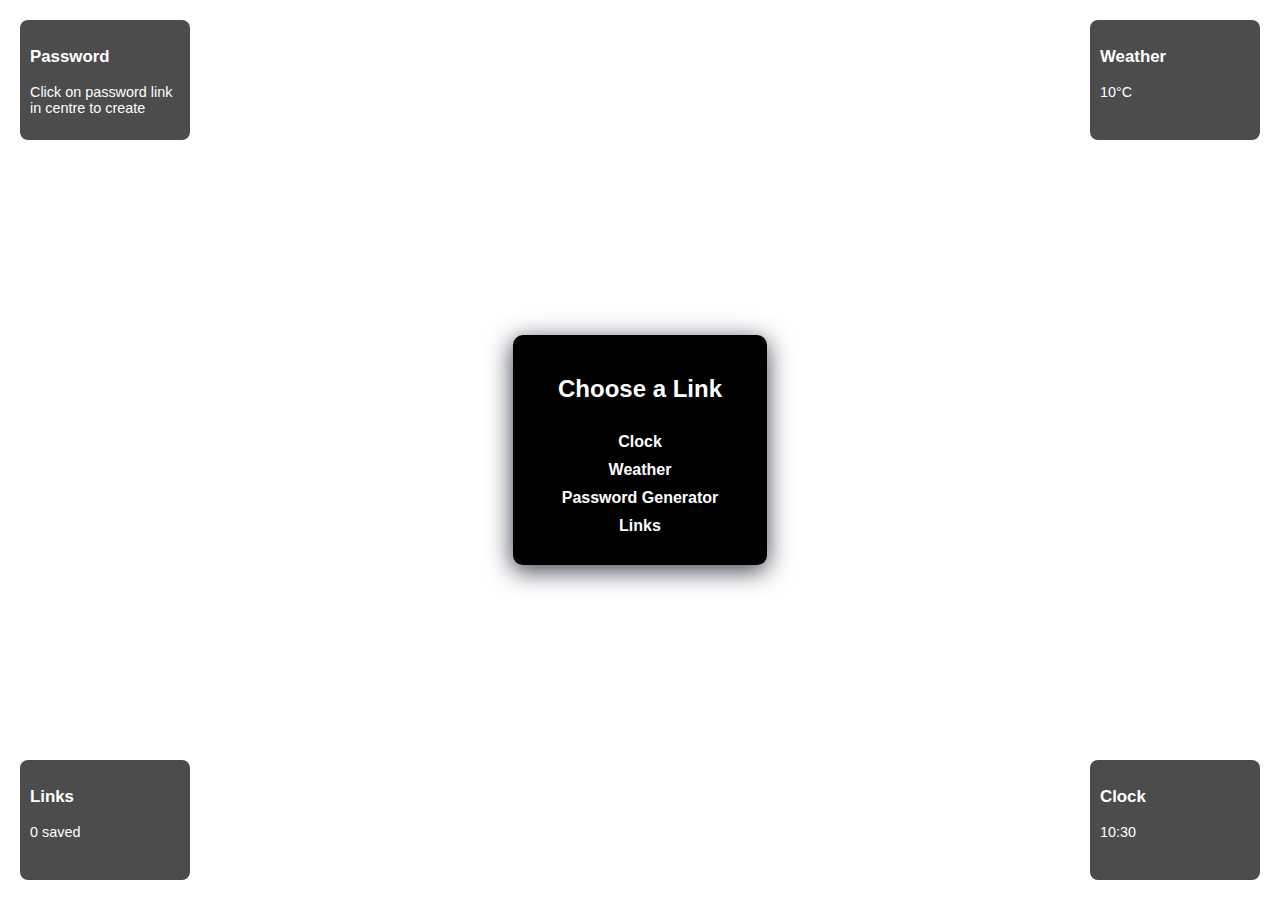
<file: index.html>
<!DOCTYPE html>
<html lang="es">
<head>
  <meta charset="utf-8" />
  <meta name="viewport" content="width=device-width,initial-scale=1" />
  <title>Dashboard</title>
  <link rel="stylesheet" href="style.css">
</head>
<body>
 <div class="dashboard-container">

  <div class="main-card">
    <h2>Choose a Link</h2>
    <div class="links">
      <a href="../clock/index.html">Clock</a>
      <a href="../weather/index.html">Weather</a>
      <a href="../password/index.html">Password Generator</a>
      <a href="../links/index.html">Links</a>
    </div>
  </div>

  <div class="mini-card password-card">
    <h3>Password</h3>
    <p id="password-preview">errorifyouseethis</p>
  </div>

  <div class="mini-card weather-card">
    <h3>Weather</h3>
    <p id="weather-preview">10°C</p>
  </div>

  <div class="mini-card links-card">
    <h3>Links</h3>
    <p id="links-preview">3 saved</p>
  </div>

  <div class="mini-card clock-card">
    <h3>Clock</h3>
    <p id="clock-preview">10:30</p>
  </div>

</div>
  <script src="dashboard.js" defer></script>
  <script src="bckimg.js" defer></script>
</body>
</html>
</file>
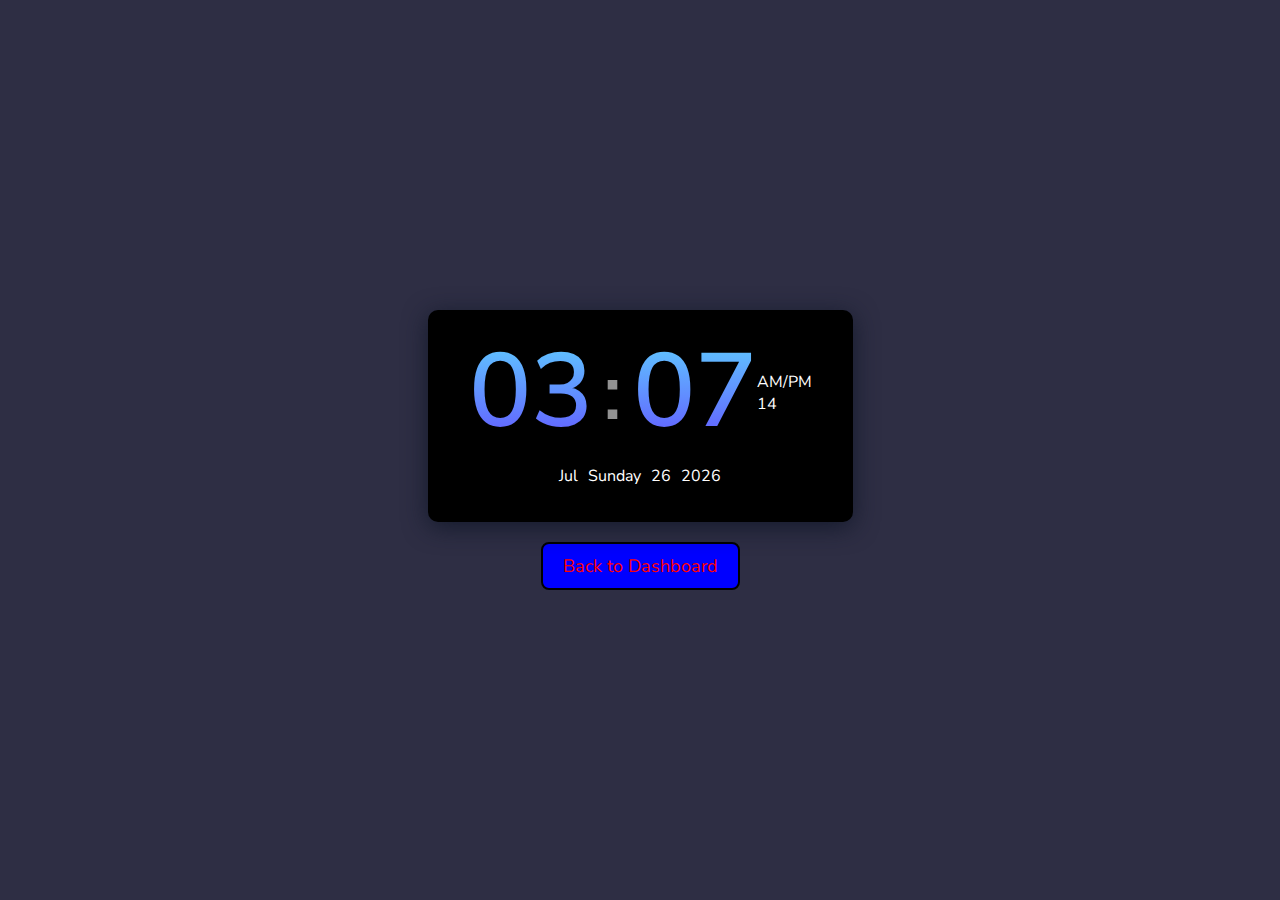
<file: clock/index.html>
<!DOCTYPE html>
<html lang="en">
<head>
    <meta charset="UTF-8" />
    <meta name="viewport" content="width=device-width, initial-scale=1.0" />
    <title>Digital Clock</title>

    
    <link rel="stylesheet" href="style.css">
    <link rel="stylesheet" href="https://unicons.iconscout.com/release/v4.2.0/css/line.css">
</head>
<body>
    <div class="digital-clock">
        <div class="time">
            <span class="hours">03</span>
            <span class="dots">:</span>
            <span class="mins">07</span>
            <div class="right-side">
                <span class="period">AM/PM</span>
                <span class="seconds">14</span>
            </div>
        </div>
       <div class="calendar">
        <span class="month-name">Month</span>
        <span class="day-name">Day</span>
        <span class="day-number">05</span>
        <span class="year">2525</span>
       </div>
<div class="time-message"></div>
    </div>
   <a class="back-btn" href="../index.html"> Back to Dashboard</a>
  

  
    <script src="../bckimg.js" defer></script>
    <script src="script.js"></script>
</body>
</html>
</file>
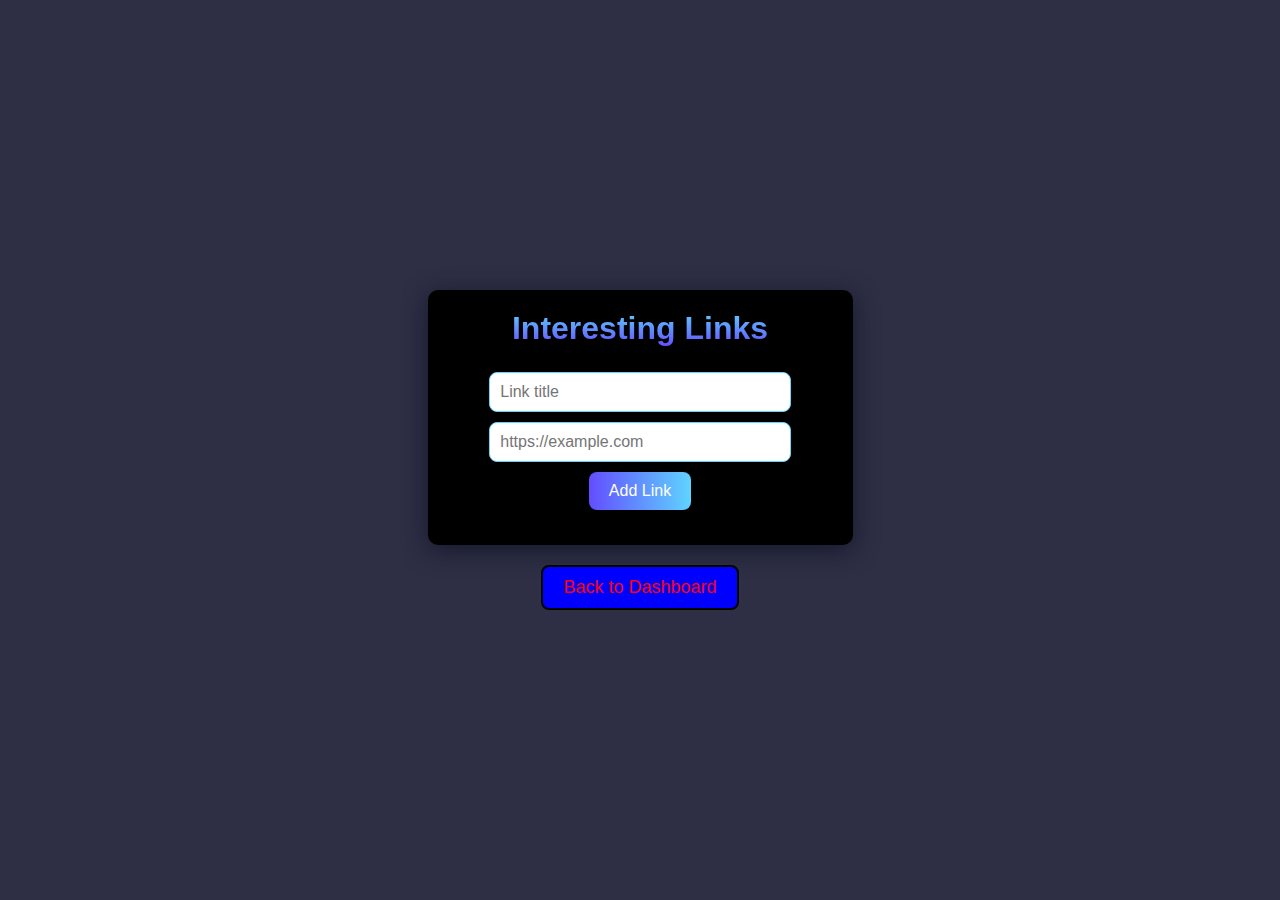
<file: links/index.html>
<!DOCTYPE html>
<html lang="es">
<head>
    <meta charset="UTF-8">
    <meta name="viewport" content="width=device-width, initial-scale=1.0">
    <title>Interesting Links</title>
    <link rel="stylesheet" href="style.css">
</head>
<body>
    <div class="container">
        <h1>Interesting Links</h1>
    <div class="form">
        <input type="text" id="linkTitle" placeholder="Link title">
        <input type="url" id="linkUrl" placeholder="https://example.com">
        <button id="addLinkBtn">Add Link</button>
    </div>

    <div id="linksList"></div>
</div>

  <a class="back-btn" href="../index.html"> Back to Dashboard</a>
   <script src="../bckimg.js" defer></script> 
  <script src="script.js"></script>
</body>
</html>
</file>
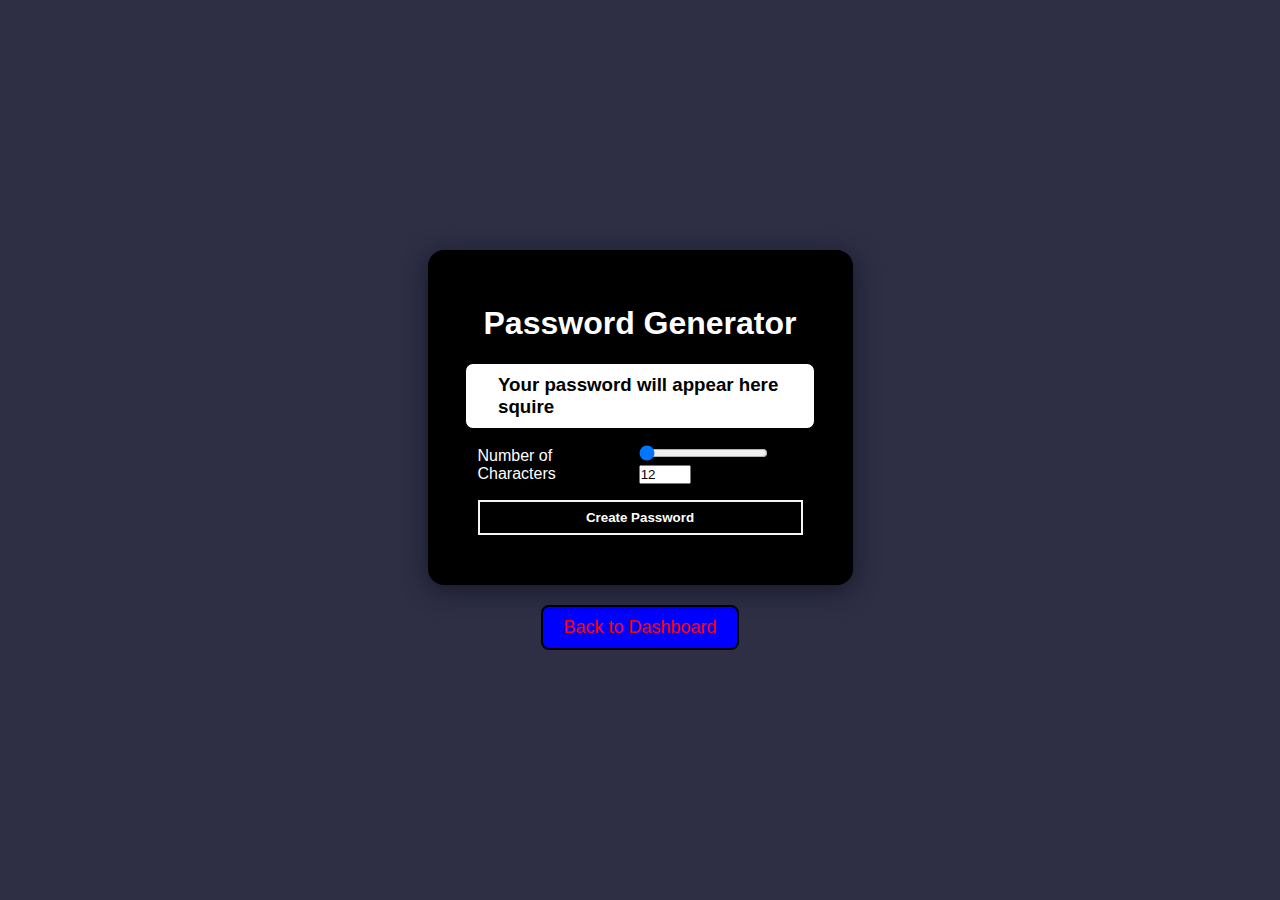
<file: password/index.html>
<!DOCTYPE html>
<html lang="es">
<head>
    <meta charset="UTF-8">
    <meta name="viewport" content="width=device-width, initial-scale=1.0">
    <link rel="stylesheet" href="style.css">
    <script src="../bckimg.js" defer></script>
    <script src="script.js" defer></script>
    <title>Password Maker</title>
</head>
<body>
    <div class="container">
        <h1> Password Generator</h1>
        <h3 class="passwordBox">Your password will appear here squire</h3>
        <form id= "passwordMaker" class="form">
            <label for= "characterAmountNumber">Number of Characters</label>
           <div>
            <input type="range" min="12" max="50" value="12" id= "characterAmountRange">
            <input type="number" min="12" max="50" value="12" id= "characterAmountNumber">
           
           </div>
              <button class="submit" type="submit">Create Password</button>
        </form>
    </div>
    <a class="back-btn" href="../index.html"> Back to Dashboard</a>
</body>
</html>
</file>
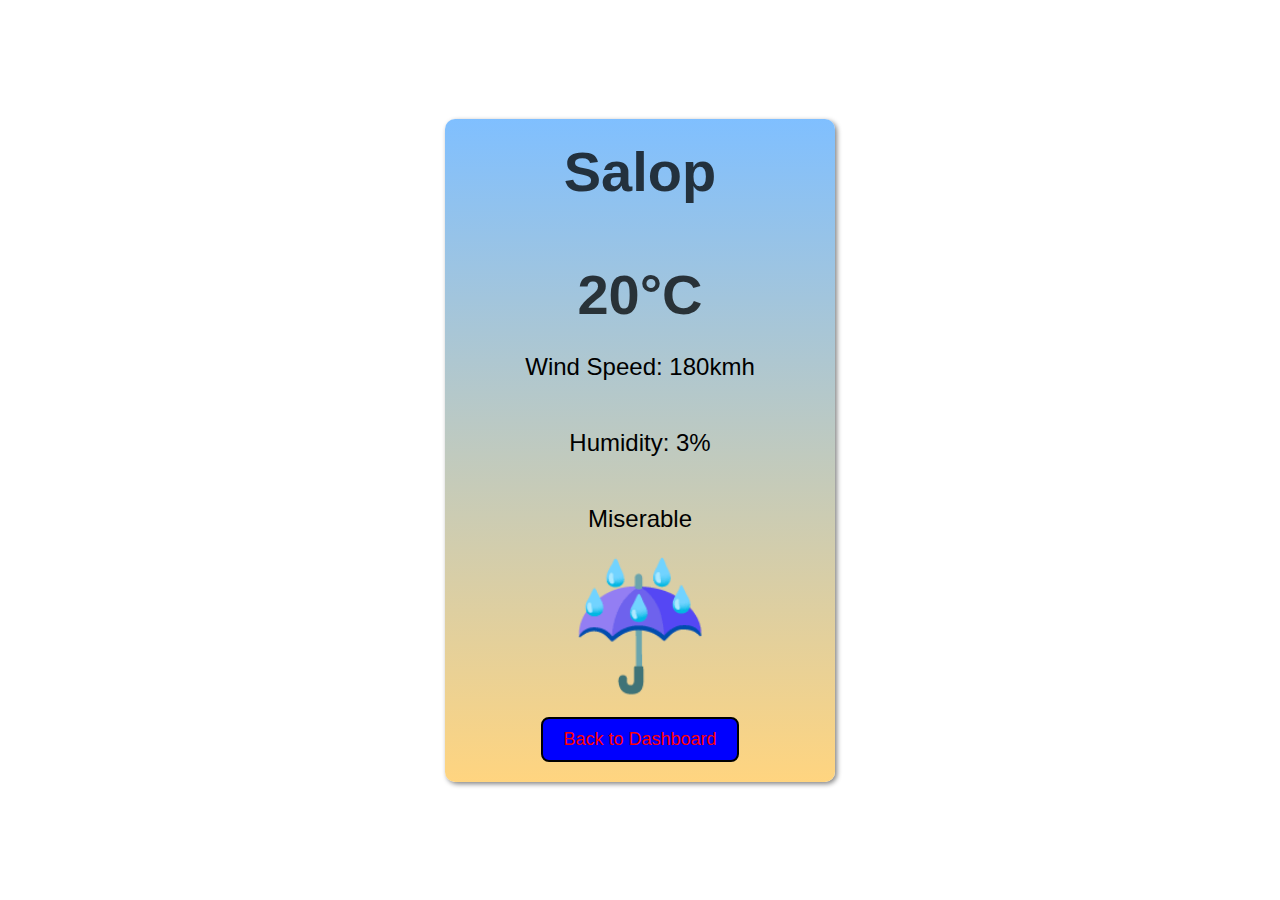
<file: weather/index.html>
<!DOCTYPE html>
<html lang="es">
<head >
  <meta charset="utf-8" />
  <meta name="viewport" content="width=device-width,initial-scale=1" />
  <title>Dashboard</title>
  <link rel="stylesheet" href="style.css">
  <script src="../bckimg.js" defer></script>
</head>
<body>
 
    <div class="card">
        <h1 class="cityDisplay">Salop</h1>
        <p class="tempDisplay">20°C</p>
        <p class="windSpeed">Wind Speed: 180kmh</p>
        <p class="humidityDisplay">Humidity: 3%</p>
        <p class="weatherDescription">Miserable</p>
        <p class="weatherIcon">&#9748</p>

        <a class="back-btn" href="../index.html"> Back to Dashboard</a>
    
    </div>

      
     <script src="script.js"></script>
</body>
</html>
</file>
<file: style.css>
body {
    font-family: sans-serif;
    margin: 0;
    display: flex;
    flex-direction: column;
    align-items: center;
    justify-content: center;    
    min-height: 100vh;  
    background-repeat: no-repeat;      
    background-size: contain;            
    background-position: center;       

}

dashboard-container {
  width: 100%;
  height: 100%;
  position: relative;
}

.main-card {
    position: absolute;
    top: 50%;
    left: 50%;
    transform: translate(-50%, -50%);
    color: #fff; 
    background-color: #000; 
    padding: 20px 45px;
    border-radius: 10px;
    display: flex;
    justify-content: center;
    align-items: center;
    flex-direction: column;
    box-shadow: 0 5px 25px rgba(14, 21, 37, 0.8);
    z-index: 1;
    text-align: center;
}

.main-card .links a {
    display: block;
    margin: 10px 0;
    text-decoration: none;
    color: #fff; 
    font-weight: bold;
}

.main-card .links a:hover {
    color: #634dff;
}
.mini-card {
  position: absolute;
  width: 150px;
  height: 100px;
  padding: 10px;
  background-color: rgba(0,0,0,0.7);
  color: white;
  border-radius: 8px;
  font-size: 0.9rem;
}

.mini-card img {
    width: 40px;
    height: 40px;
    margin-top: 5px;
    background-color: rgba(0,0,0,0.7);
}

.password-card { top: 20px; left: 20px; }
.weather-card { top: 20px; right: 20px; }
.links-card { bottom: 20px; left: 20px; }
.clock-card { bottom: 20px; right: 20px; }
</file>
<file: clock/style.css>
@import url('https://fonts.googleapis.com/css2?family=Nunito+Sans:ital,opsz,wght@0,6..12,200..1000;1,6..12,200..1000&display=swap');

*{
    margin:0;
    padding: 0;
    box-sizing: border-box;
    font-family: 'Nunito Sans', sans-serif;
}

body {
    min-height: 100vh;
    display: flex;
    flex-direction: column;
    justify-content: center;
    align-items: center;
    background-color: #2e2e44;
}

.digital-clock{
    position: relative;
    color: #fff;
    background-color: #000;
    width: 425px;
    padding: 20px 45px;
    box-shadow: 0 5px 25px rgba(14,21, 37, 0.8);
    border-radius: 10px;
    display: flex;
    justify-content: center;
    align-items: center;
    flex-direction: column;
}

.time{
    position: relative;
    display: flex;
    justify-content: center;
    align-items: center;
}

.hours, .mins, .dots{
    display: flex;
    justify-content: center;
    align-items: center;
    font-weight: 600;
    padding: 0 10px;
    line-height: 125px;
}

.hours, .mins {
    font-size: 6.5em;
    width: 125px;
}

.dots {
    font-size: 5em;
    color: #929292;
}

.back-btn {
    display: block; 
    
    margin-top: 20px;
    text-decoration: none;
    padding: 10px 20px;
    border: 2px solid #000;
    background-color: blue;
    color: red;
    border-radius: 8px;
    font-size: 18px;
}

.back-btn:hover {
    background: #000;
    color: #fff;
    cursor: grab;
}

.hours {
    background: -webkit-linear-gradient(90deg, #634dff, #5fd4ff);
    -webkit-text-fill-color: transparent;
    -webkit-background-clip: text;
}

.mins {
    background: -webkit-linear-gradient(90deg, #634dff, #5fd4ff);
    -webkit-text-fill-color: transparent;
    -webkit-background-clip: text;
}

.calendar{
    display: flex;
    justify-content: center;
    align-items: center;
    gap: 10px; 
    margin-top: 10px;
}

.time-message { 
    margin-top: 15px;
    font-size: 1.2rem;
    color: #ffcc00;
    text-align: center;
}
</file>
<file: links/style.css>
* {
    margin: 0;
    padding: 0;
    box-sizing: border-box;
    font-family: 'Nunito Sans', sans-serif;
}


body {
    min-height: 100vh;
    display: flex;
    flex-direction: column;
    justify-content: center;
    align-items: center;
    background-color: #2e2e44;
}


.container {
    background-color: #000;
    width: 425px;
    padding: 20px 45px;
    box-shadow: 0 5px 25px rgba(14,21,37,0.8);
    border-radius: 10px;
    display: flex;
    flex-direction: column;
    align-items: center;
    gap: 15px;
}


.container h1 {
    color: #fff;
    font-size: 2rem;
    text-align: center;
    margin-bottom: 10px;
    background: -webkit-linear-gradient(90deg, #634dff, #5fd4ff);
    -webkit-text-fill-color: transparent;
    -webkit-background-clip: text;
}

.form {
    display: flex;
    flex-direction: column;
    width: 100%;
    gap: 10px;
    align-items: center;
}

.form input {
    width: 90%;
    padding: 10px;
    border-radius: 8px;
    border: 1px solid #5fd4ff;
    outline: none;
    font-size: 1rem;
}

.form input:focus {
    border-color: #634dff;
}

#addLinkBtn {
    padding: 10px 20px;
    border-radius: 8px;
    border: none;
    background: linear-gradient(90deg, #634dff, #5fd4ff);
    color: #fff;
    font-size: 1rem;
    cursor: pointer;
    transition: 0.3s;
}

#addLinkBtn:hover {
    background: linear-gradient(90deg, #5fd4ff, #634dff);
}


#linksList {
    width: 100%;
    display: flex;
    flex-direction: column;
    gap: 10px;
}

.link-item {
    display: flex;
    justify-content: space-between;
    align-items: center;
    background-color: #1a1a1a;
    padding: 10px;
    border-radius: 8px;
}

.link-item a {
    color: #fff;
    text-decoration: none;
    font-weight: 600;
}

.link-item a:hover {
    text-decoration: underline;
}

.delete-btn {
    padding: 5px 10px;
    border: none;
    border-radius: 6px;
    background-color: red;
    color: #fff;
    cursor: pointer;
}

.delete-btn:hover {
    background-color: darkred;
}

.back-btn {
    display: inline-block; 
    
    margin-top: 20px;
    text-decoration: none;
    padding: 10px 20px;
    border: 2px solid #000;
    background-color: blue;
    color: red;
    border-radius: 8px;
    font-size: 18px;
}

.back-btn:hover {
    background: #000;
    color: #fff;
    cursor: grab;
}
</file>
<file: password/style.css>
*{
    margin:0;
    padding: 0;
    box-sizing: border-box;
    font-family: 'Nunito Sans', sans-serif;
}

body {
    min-height: 100vh;
    display: flex;
    margin: 0;
    font-family: 'Nunito Sans', sans-serif;
    flex-direction: column;
    justify-content: center;
    align-items: center;
    background-color: #2e2e44;
}
.container {
 position: relative;
    color: #fff;
    background-color: #000;
    border: 2px solid black;
    width: 425px;
    padding: 3rem;
    box-shadow: 0 5px 25px rgba(14,21, 37, 0.8);
    border-radius: 1rem;
    display: flex;
    justify-content: center;
    align-items: center;
    flex-direction: column;
}

h1 {
    margin:5px;
    text-align: center;
}

.passwordBox {
    background-color: white;
    color: #000;
    padding: 2rem;
    border: 1px solid #000;
    margin: 1rem;
    height: 2rem;
    width: 350px;
    display: flex;
    justify-content: center;
    align-items: center;
    word-break: break-all;
    border-radius: 0.5rem;
}

.form{
    display: grid;
    grid-template-columns: auto auto;
    row-gap: 1rem;
    column-gap: 3rem;
    justify-content: center;
    align-items: center;
}

.submit{
   grid-column: span 2;
    background-color: transparent;
   border: 2px solid whitesmoke;
   color: white;
   padding: .5rem 1rem;
   font-weight: bold;
   cursor: pointer;
}

.submit:hover{
    background-color: #ffffff33;
}
    
.back-btn {
        display: block; 
        
        margin-top: 20px;
        text-decoration: none;
        padding: 10px 20px;
        border: 2px solid #000;
        background-color: blue;
        color: red;
        border-radius: 8px;
        font-size: 18px;
}
    
.back-btn:hover {
        background: #000;
        color: #fff;
        cursor: grab;
}
</file>
<file: weather/style.css>
body {
    font-family: sans-serif;
    
    margin: 0;
    display: flex;
    flex-direction: column;
    align-items: center;
    justify-content: center;    
    min-height: 100vh;  
    background-repeat: no-repeat;      /* prevent tiling */
    background-size: contain;            /* stretch to fill viewport */
    background-position: center;       /* center the image */

}


.card{
    position: relative;
    background: linear-gradient(180deg, hsl(210,100%,75%), hsl(40, 100%, 75%));
    padding: 20px 45px;
     border-radius: 10px;
    box-shadow: 2px 2px 5px rgba(0, 0, 0, 0.491);
    min-width: 300px;
    display: flex;
    justify-content: center;
    flex-direction: column;
    align-items: center;
}
    
h1{
    font-size: 3.5rem;
    margin-top: 0;
    margin-bottom: 1px;
    display: block;
}

p{
    font-size: 1.5rem;
    margin: 2px, 0;
}

.cityDisplay, .tempDisplay{
    font-size: 3.5rem;
    font-weight: bold;
    color: rgba(0, 0, 0, 0.749);
    margin-bottom: 2px;
}

.weatherIcon{
    margin: 0;
    font-size: 7.5rem;
}

.weatherIcon img{
    margin: 0;
    width: 10.5rem;
    height: 10.5rem;
}

.back-btn {
    display: block; 
    
    margin-top: 20px;
    text-decoration: none;
    padding: 10px 20px;
    border: 2px solid #000;
    background-color: blue;
    color: red;
    border-radius: 8px;
    font-size: 18px;
}

.back-btn:hover {
    background: #000;
    color: #fff;
    cursor: grab;
}
</file>
